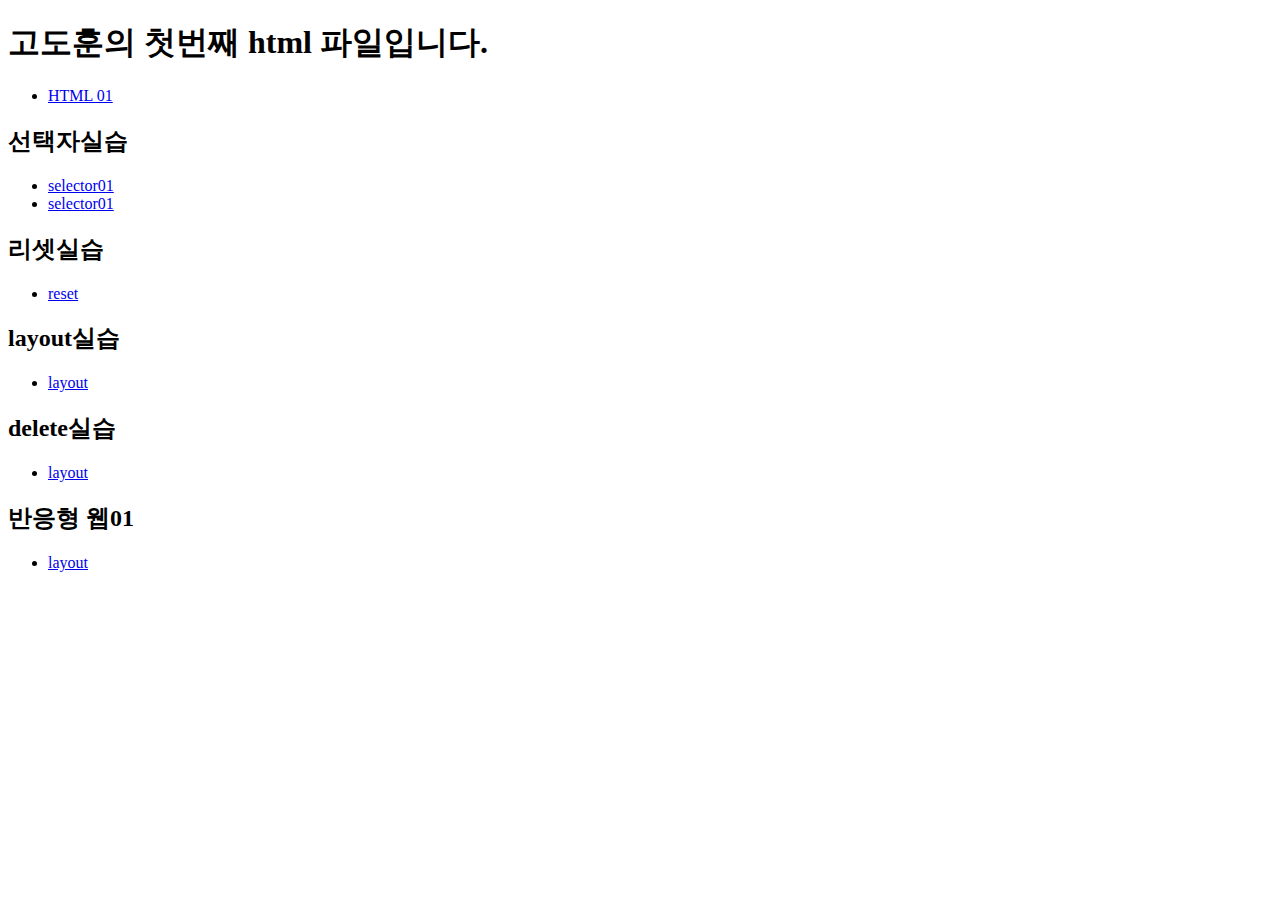
<file: index.html>
<!DOCTYPE html>
<html lang="ko">

<head>
    <meta charset="UTF-8">
    <meta http-equiv="X-UA-Compatible" content="IE=edge">
    <meta name="viewport" content="width=device-width, initial-scale=1.0">
    <title>Document</title>
</head>

<body>
    <h1>고도훈의 첫번째 html 파일입니다.</h1>

    <ul>
        <li><a href="./html01.html" target="_blank">HTML 01</a></li>
    </ul>
    <section>
        <h2>선택자실습</h2>
        <ul>
            <li><a href="./selector01.html" target="_blank">selector01</a></li>
            <li><a href="./selecotr02.html" target="_blank">selector01</a></li>
        </ul>
        <h2>리셋실습</h2>
        <ul>
            <li>
                <a href="./reset.html" target="_blank">reset
                </a>
            </li>
        </ul>
        <h2>layout실습</h2>
        <ul>
            <li>
                <a href="./layout01.html" target="_blank">layout
                </a>
            </li>
        </ul>
        <h2>delete실습</h2>
        <ul>
            <li>
                <a href="./delete.html" target="_blank">layout
                </a>
            </li>
        </ul>

        <h2>반응형 웹01</h2>
        <ul>
            <li>
                <a href="./responsive.html" target="_blank">layout
                </a>
            </li>
        </ul>

    </section>
</body>

</html>
</file>
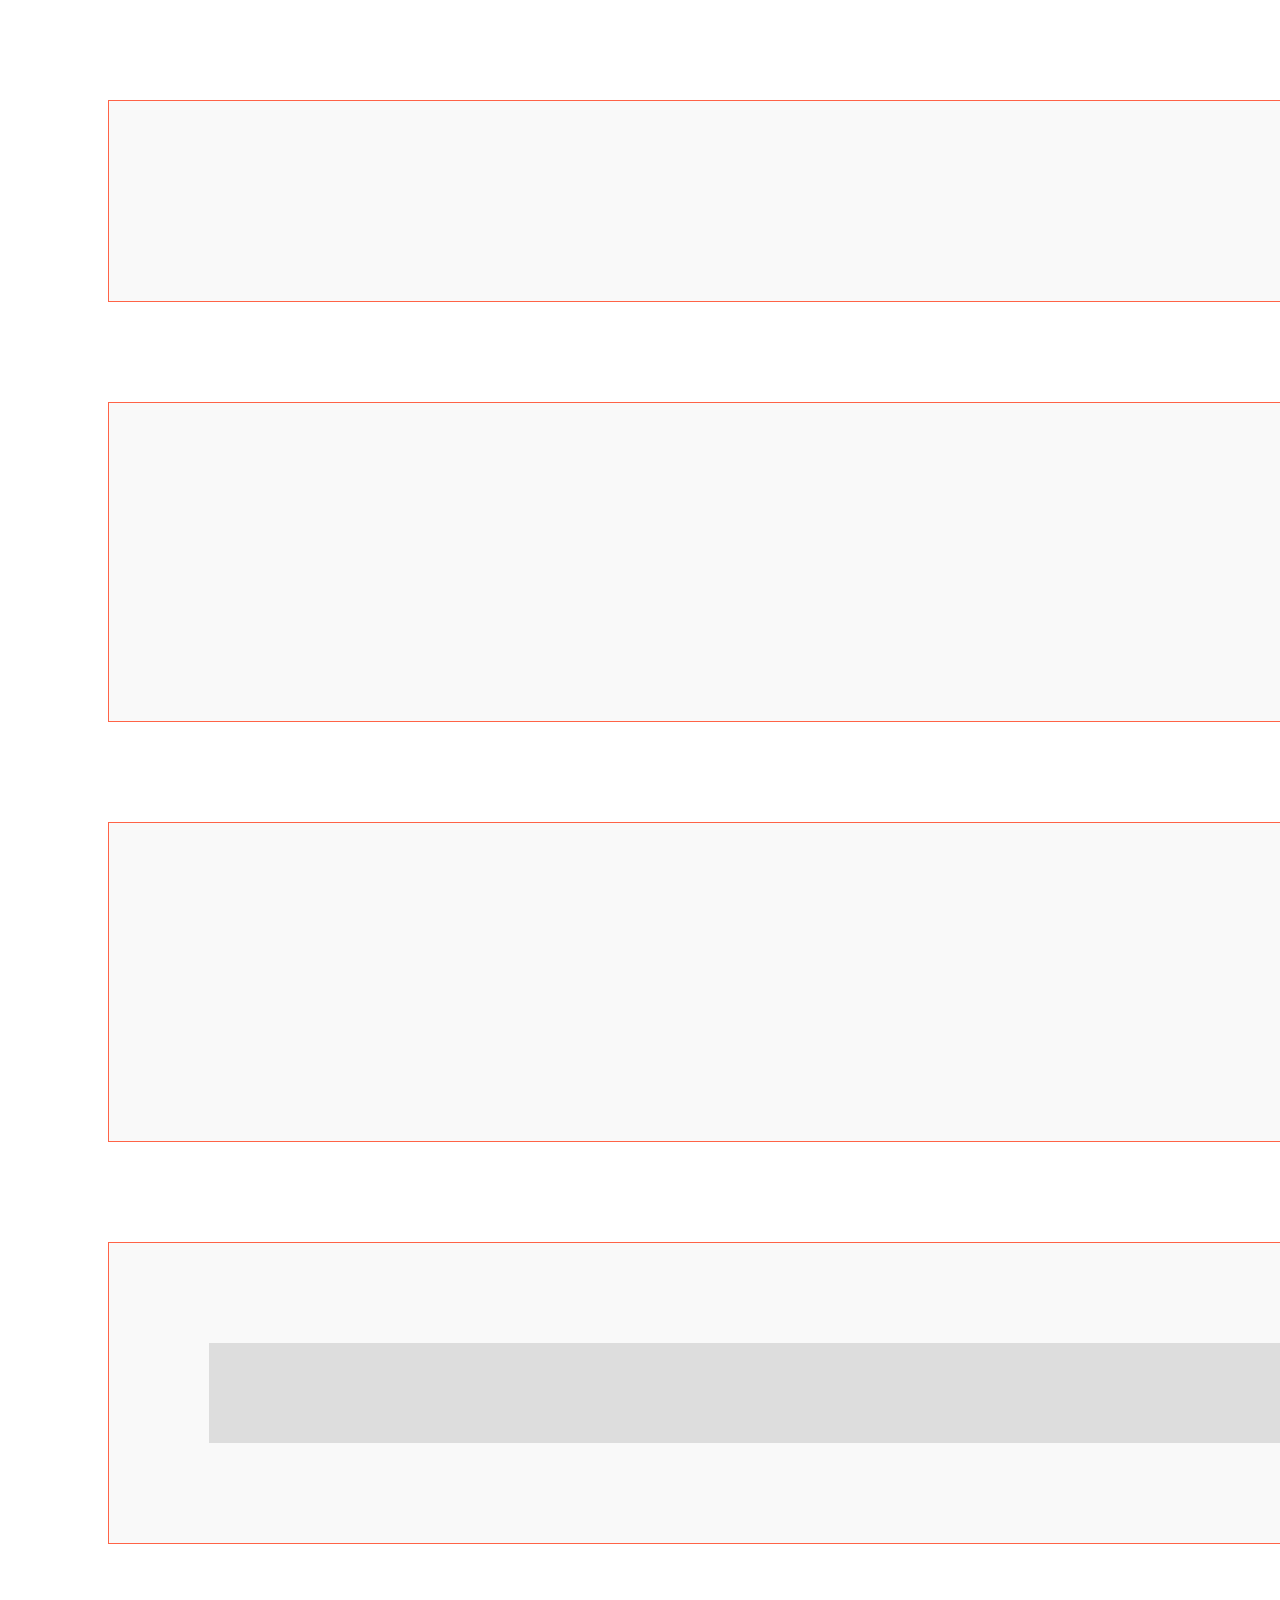
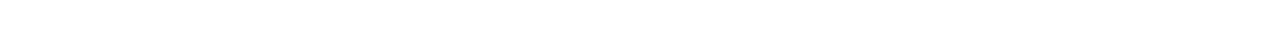
<file: delete.html>
<!DOCTYPE html>
<html lang="ko">

<head>
    <meta charset="UTF-8">
    <meta http-equiv="X-UA-Compatible" content="IE=edge">
    <meta name="viewport" content="width=device-width, initial-scale=1.0">
    <title>요소를 안보이게 하는 방법들</title>
    <style>
        section {
            width: 100%;
            border: 1px solid tomato;
            padding: 100px;
            margin: 100px;
            text-align: center;
            background: #f9f9f9;

        }

        section .box {
            padding: 50px;
            background: #ddd;
        }

        /* 공간과 내용을 모두 삭제 */
        .display .box {
            display: none;
        }

        /* 공간은 남겨두고 내용을 숨김 */
        .visibility .box {
            visibility: hidden;
        }

        .opacity .box {
            opacity: 0;
        }

        .overflow .box a {
            display: block;
            height: 0;
            overflow: hidden;
        }
    </style>
</head>

<body>
    <section class="display">
        <div class="box"><a href="">my dream is lotto</a></div>
    </section>
    <section class="visibility">
        <div class="box"><a href="">my dream is lotto</a></div>
    </section>
    <section class="opacity">
        <div class="box"><a href="">my dream is lotto</a></div>
    </section>
    <section class="overflow">
        <div class="box"><a href="">my dream is lotto</a></div>
    </section>

</body>

</html>
</file>
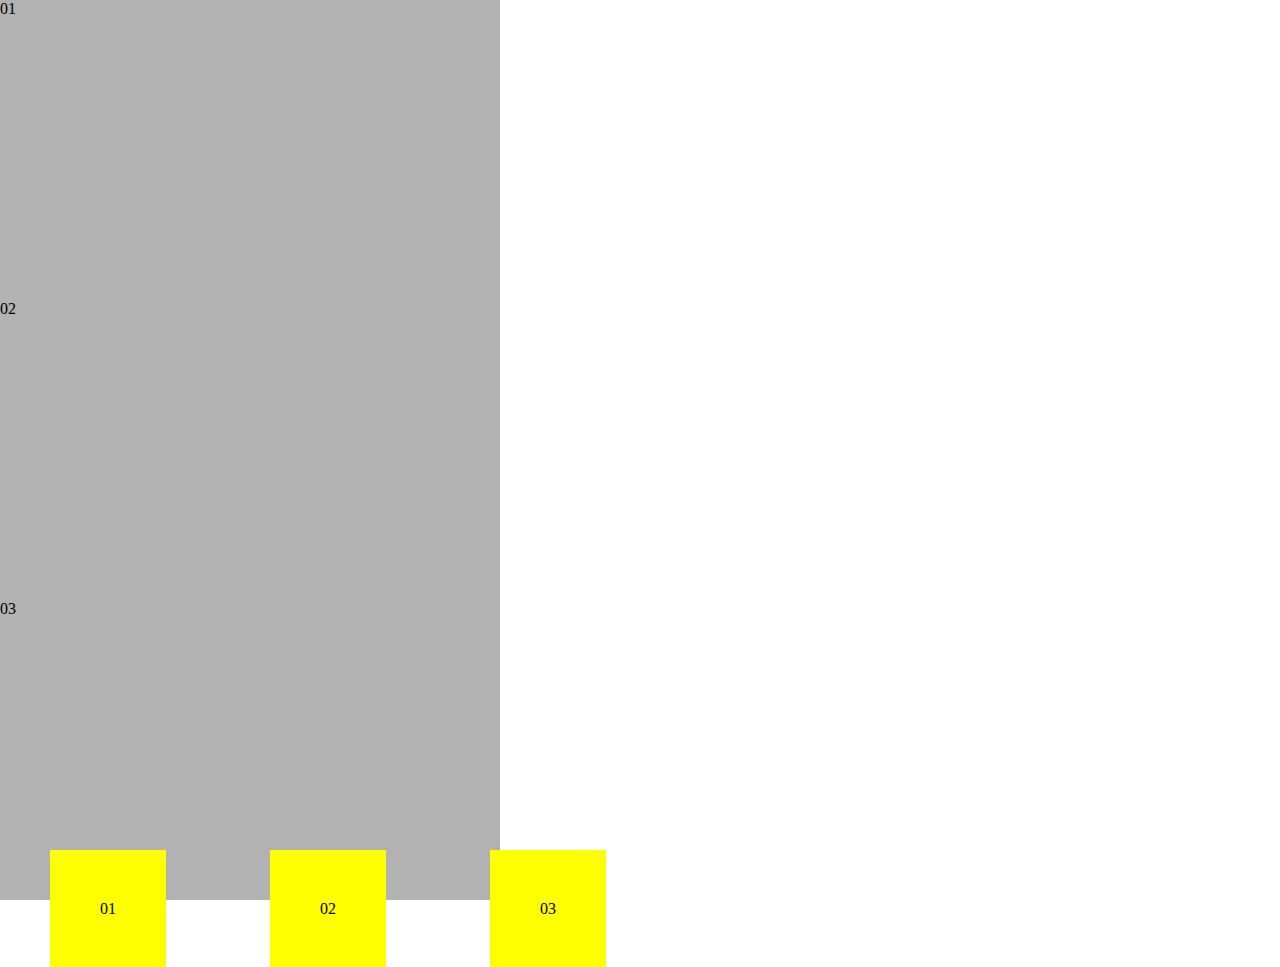
<file: display01.html>
<!DOCTYPE html>
<html lang="ko">

<head>
    <meta charset="UTF-8">
    <meta http-equiv="X-UA-Compatible" content="IE=edge">
    <meta name="viewport" content="width=device-width, initial-scale=1.0">
    <title>display 01</title>
    <style>
        body {
            margin: 0;
        }

        div,
        span {
            width: 500px;
            height: 300px;
            background: rgba(0, 0, 0, 0.3);
        }

        .inline {
            /* display: block; */
            background: yellow;
            margin: 50px;
            padding: 50px;
            /* display: block;을 사용하면 margin,padding X */
        }
    </style>
</head>

<body>
    <div class="box">01</div>
    <div class="box">02</div>
    <div class="box">03</div>

    <span class="inline">01</span>
    <span class="inline">02</span>
    <span class="inline">03</span>
</body>

</html>
</file>
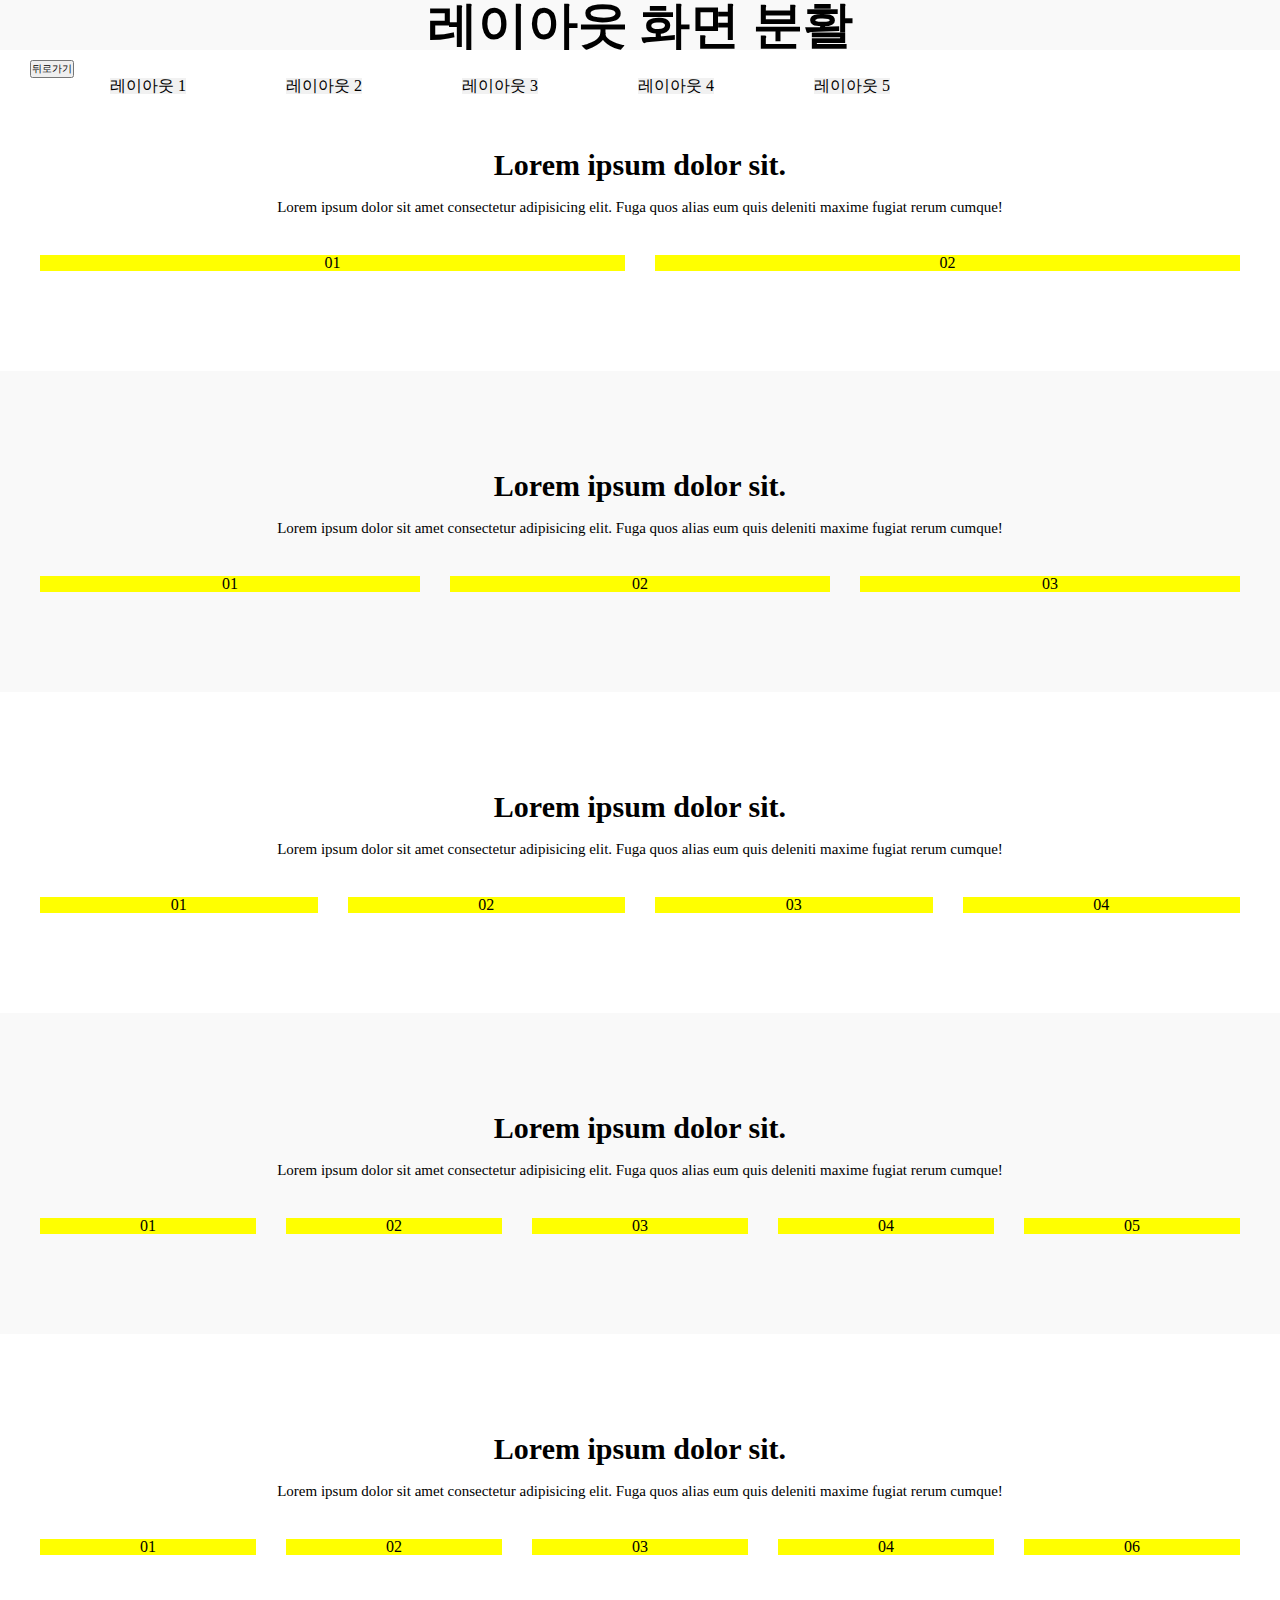
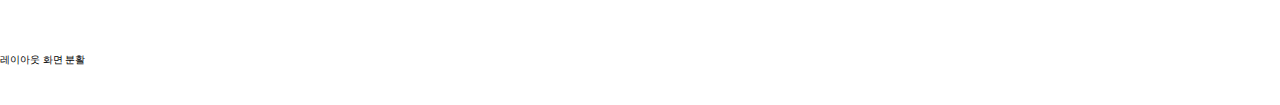
<file: layout01.html>
<!DOCTYPE html>
<html lang="ko">

<head>
    <meta charset="UTF-8">
    <meta http-equiv="X-UA-Compatible" content="IE=edge">
    <meta name="viewport" content="width=device-width, initial-scale=1.0">
    <title>Layout01</title>
    <style>
        * {
            /* inherit:16px로 고정*/
            font-size: inherit;
            font-weight: inherit;
            margin: 0;
            padding: 0;
            box-sizing: border-box;

        }

        header {
            font-size: 50px;
            font-weight: bolder;

            position: relative;
            text-align: center;
            background: #f9f9f9;
        }

        ul,
        ol {
            list-style: none;
        }

        a {
            color: inherit;
            text-decoration: none;
        }

        em,
        i,
        address {
            font-style: normal;
        }

        body {
            line-height: 1;
        }

        body h2 {
            font-size: 30px;
            font-weight: bold;
            margin: 0 0 20px 0;
        }

        body p {
            font-size: 15px;
            margin: 0 0 40px 0;
            text-align: center;
        }



        .sc01 {
            padding: 100px 0;
            text-align: center;
        }

        /* .sc01 h2 {
            font-size: 30px;
            font-weight: bold;
            margin: 0 0 20px 0;
        }

        .sc01 p {
            font-size: 15px;
            margin: 0 0 40px 0;
            text-align: center;
        } */

        .inner {
            display: flex;
            gap: 30px;
            /*무조건 gqp은 30px*/
            width: 1200px;
            margin: 0 auto;
            text-align: center;

        }

        .inner .box {
            flex: 1;
            /* 3등분 400씩 */
            background-color: #ff0;
        }

        .sc01 {
            padding: 100px 0;
            text-align: center;
        }

        .sc02 {
            padding: 100px 0;
            text-align: center;
            background: #f9f9f9;
        }

        .sc03 {
            padding: 100px 0;
            text-align: center;

        }

        .sc04 {
            padding: 100px 0;
            text-align: center;
            background: #f9f9f9;
        }

        .sc05 {
            padding: 100px 0;
            text-align: center;

        }

        footer p {
            font-size: 10px;
            text-align: left;
        }

        nav {
            position: absolute;
            width: 0 auto;
            height: 100px;
            padding: 0 10px 0 10px;
            gap: 30px;
        }

        nav button {
            font-size: 10px;
            margin-left: 20px;
            margin-top: 10px;
        }

        nav ul li {
            list-style-type: none;
            float: left;
            margin-left: 100px;
            background-color: #f1f1f1;
            text-align: center;
        }
    </style>
</head>


<body>
    <header>레이아웃 화면 분활</header>

    <nav>
        <button><a href="index.html">뒤로가기</a></button>
        <ul>
            <li><a href="">레이아웃 1</a></li>
            <li><a href="">레이아웃 2</a></li>
            <li><a href="">레이아웃 3</a></li>
            <li><a href="">레이아웃 4</a></li>
            <li><a href="">레이아웃 5</a></li>
        </ul>
    </nav>
    <section id="sc0" class="sc01">
        <h2>Lorem ipsum dolor sit.</h2>
        <p>Lorem ipsum dolor sit amet consectetur adipisicing elit. Fuga quos alias eum quis deleniti maxime fugiat
            rerum cumque!</p>
        <div class="inner">
            <div class="box">01</div>
            <div class="box">02</div>
        </div>
    </section>
    <section class="sc02">
        <h2>Lorem ipsum dolor sit.</h2>
        <p>Lorem ipsum dolor sit amet consectetur adipisicing elit. Fuga quos alias eum quis deleniti maxime fugiat
            rerum cumque!</p>
        <div class="inner">
            <div class="box">01</div>
            <div class="box">02</div>
            <div class="box">03</div>
        </div>
    </section>
    <section class="sc03">
        <h2>Lorem ipsum dolor sit.</h2>
        <p>Lorem ipsum dolor sit amet consectetur adipisicing elit. Fuga quos alias eum quis deleniti maxime fugiat
            rerum cumque!</p>
        <div class="inner">
            <div class="box">01</div>
            <div class="box">02</div>
            <div class="box">03</div>
            <div class="box">04</div>
        </div>
    </section>
    <section class="sc04">
        <h2>Lorem ipsum dolor sit.</h2>
        <p>Lorem ipsum dolor sit amet consectetur adipisicing elit. Fuga quos alias eum quis deleniti maxime fugiat
            rerum cumque!</p>
        <div class="inner">
            <div class="box">01</div>
            <div class="box">02</div>
            <div class="box">03</div>
            <div class="box">04</div>
            <div class="box">05</div>
        </div>
    </section>
    <section class="sc05">
        <h2>Lorem ipsum dolor sit.</h2>
        <p>Lorem ipsum dolor sit amet consectetur adipisicing elit. Fuga quos alias eum quis deleniti maxime fugiat
            rerum cumque!</p>
        <div class="inner">
            <div class="box">01</div>
            <div class="box">02</div>
            <div class="box">03</div>
            <div class="box">04</div>
            <div class="box">06</div>
        </div>
    </section>
    <footer>
        <p>레이아웃 화면 분활</p>
    </footer>

</body>

</html>
</file>
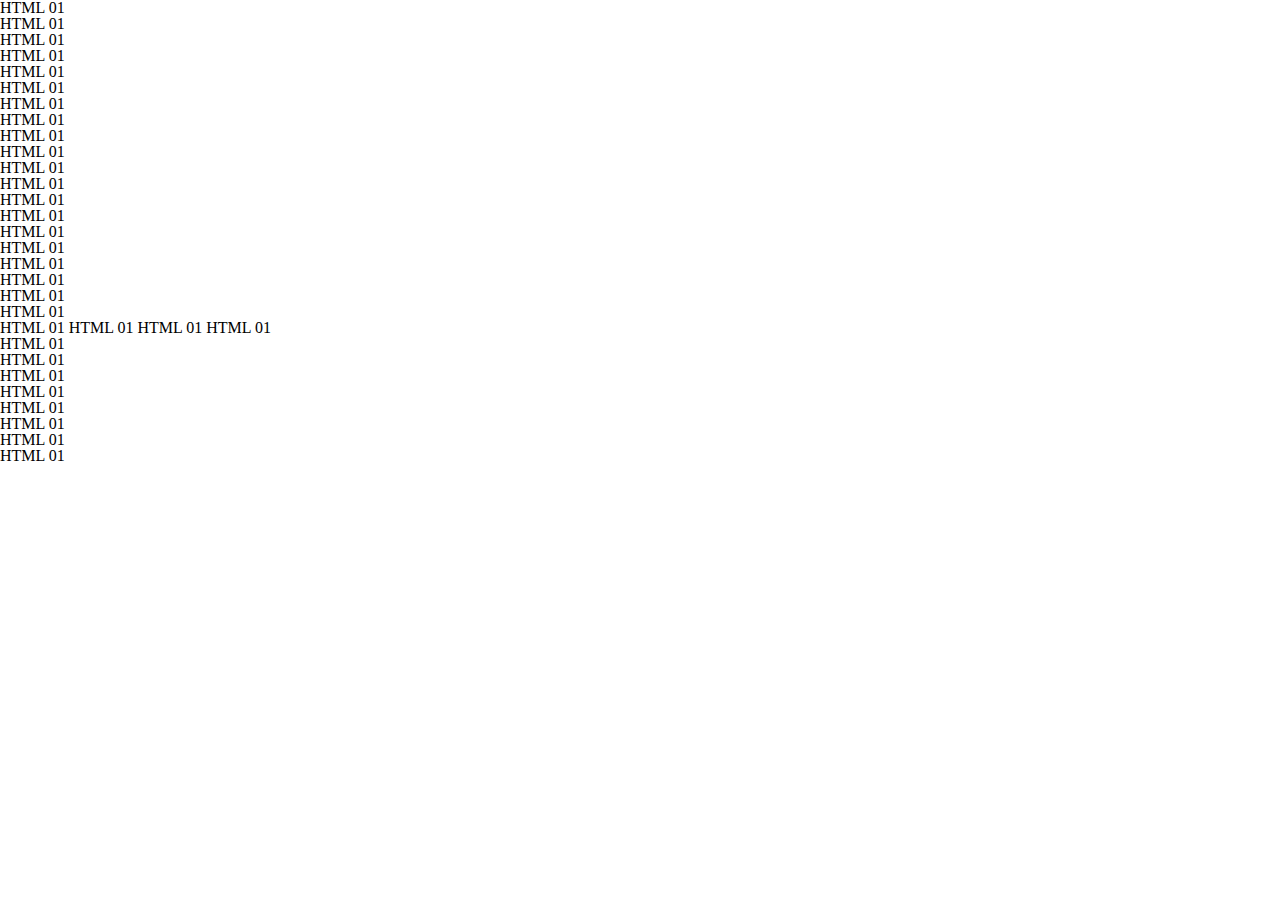
<file: reset.html>
<!DOCTYPE html>
<html lang="ko">

<head>
    <meta charset="UTF-8">
    <meta http-equiv="X-UA-Compatible" content="IE=edge">
    <meta name="viewport" content="width=device-width, initial-scale=1.0">
    <title>Document</title>
    <style>
        * {
            /* inherit:16px로 고정*/
            font-size: inherit;
            font-weight: inherit;
            margin: 0;
            padding: 0;
            box-sizing: border-box;

        }

        ul,
        ol {
            list-style: none;
        }

        a {
            color: inherit;
            text-decoration: none;
        }

        em,
        i,
        address {
            font-style: normal;
        }

        body {
            line-height: 1;
        }
    </style>
</head>

<body>
    <!-- 기본박스 -->
    <div>HTML 01</div>

    <!-- 제목 -->
    <h1>HTML 01</h1>
    <h2>HTML 01</h2>
    <h3>HTML 01</h3>
    <h4>HTML 01</h4>
    <h5>HTML 01</h5>
    <h6>HTML 01</h6>

    <!-- 리스트박스 -->
    <ul>
        <li>HTML 01</li>
        <li>HTML 01</li>
        <li>HTML 01</li>
        <li>HTML 01</li>
    </ul>
    <ol>
        <li>HTML 01</li>
        <li>HTML 01</li>
        <li>HTML 01</li>
        <li>HTML 01</li>
    </ol>
    <dl>
        <dt>HTML 01</dt>
        <dd>HTML 01</dd>
        <dd>HTML 01</dd>
        <dd>HTML 01</dd>
    </dl>
    <p>HTML 01</p>

    <!-- 인라인 : 글자, 그림(가로 배치) -->
    <a href="">HTML 01</a>
    <strong>HTML 01</strong>
    <em>HTML 01</em>
    <span>HTML 01</span>

    <!-- HTML5 시맨틱 태그 : 의미만 가지고 있는 태그 -->
    <header>HTML 01</header>
    <footer>HTML 01</footer>
    <main>HTML 01</main>
    <section>HTML 01</section>
    <aside>HTML 01</aside>
    <article>HTML 01</article>
    <figure>HTML 01</figure>
    <nav>HTML 01</nav>
</body>

</html>
</file>
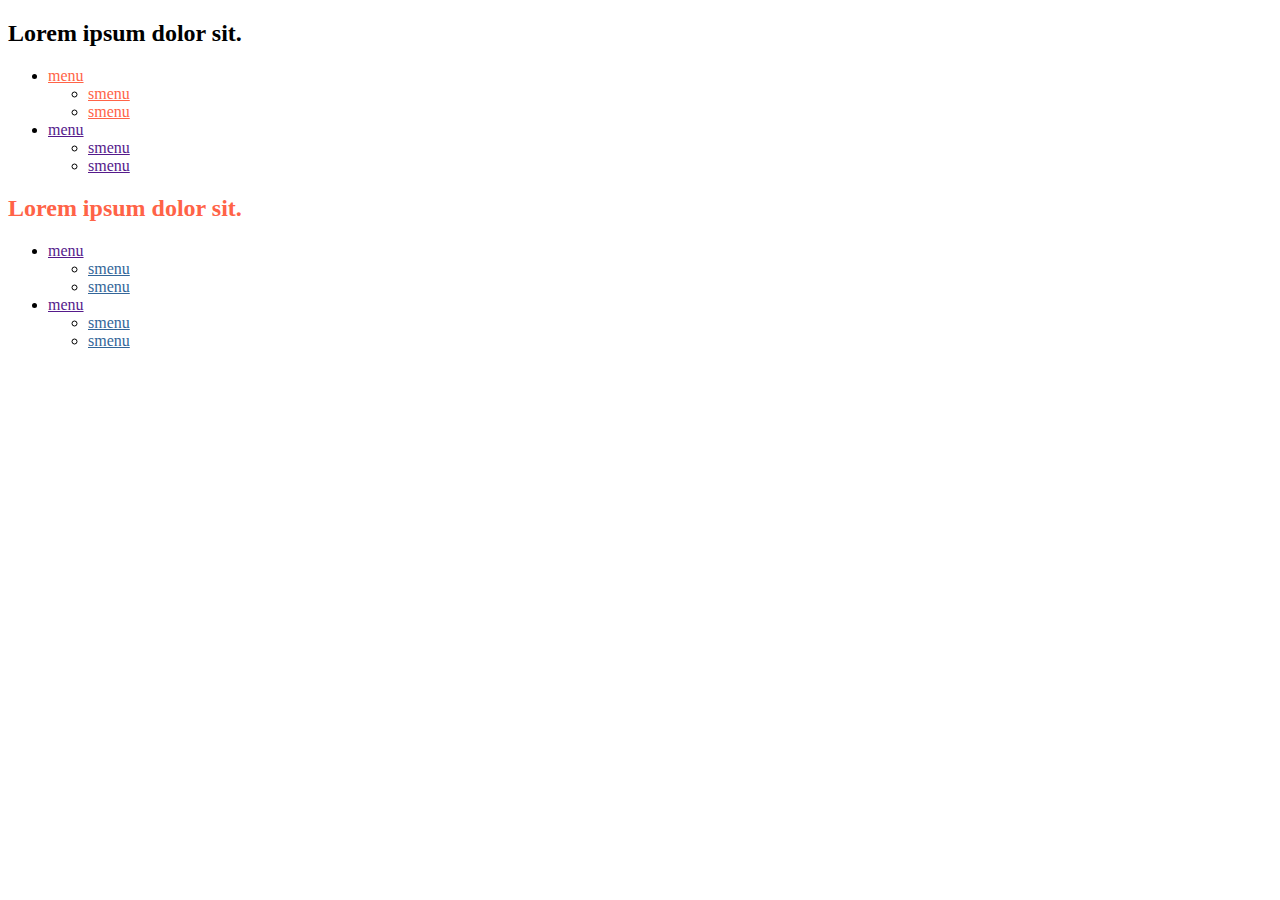
<file: selecotr02.html>
<!DOCTYPE html>
<html lang="en">

<head>
    <meta charset="UTF-8">
    <meta http-equiv="X-UA-Compatible" content="IE=edge">
    <meta name="viewport" content="width=device-width, initial-scale=1.0">
    <title>Document</title>
    <style>
        .class2 h2 {
            color: tomato;
        }

        .class>ul>li:nth-child(1) a {
            color: tomato;
        }

        .class2>ul>li>a+ul a {
            color: #369;
        }
    </style>
</head>

<body>
    <section class="class">
        <h2>Lorem ipsum dolor sit.</h2>
        <ul>
            <li><a href="">menu</a>
                <ul>
                    <li>
                        <a href="">smenu</a>
                    </li>
                    <li> <a href="">smenu</a></li>

                </ul>
            </li>
            <li><a href="">menu</a>
                <ul>
                    <li>
                        <a href="">smenu</a>
                    </li>
                    <li> <a href="">smenu</a>
                    </li>
                </ul>
            </li>
        </ul>
    </section>
    <section class="class2">
        <h2>Lorem ipsum dolor sit.</h2>
        <ul>
            <li><a href="">menu</a>
                <ul>
                    <li>
                        <a href="">smenu</a>
                    </li>
                    <li> <a href="">smenu</a></li>

                </ul>
            </li>
            <li><a href="">menu</a>
                <ul>
                    <li>
                        <a href="">smenu</a>
                    </li>
                    <li> <a href="">smenu</a></li>

                </ul>
            </li>
        </ul>
    </section>
</body>

</html>
</file>
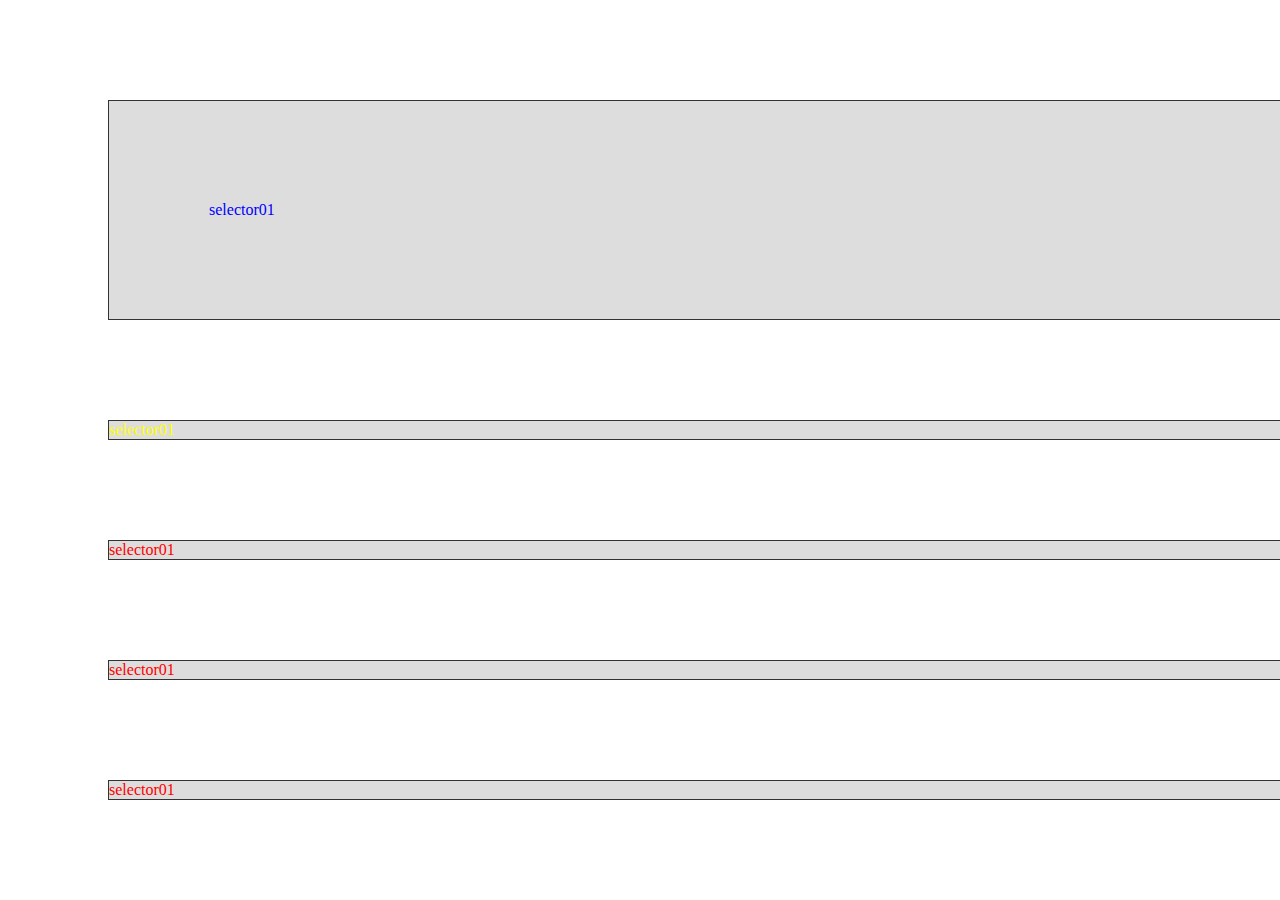
<file: selector01.html>
<!DOCTYPE html>
<html lang="en">

<head>
    <meta charset="UTF-8">
    <meta http-equiv="X-UA-Compatible" content="IE=edge">
    <meta name="viewport" content="width=device-width, initial-scale=1.0">
    <title>selector01</title>
    <style>
        #id {
            color: blue;
            padding: 100px;
            /* 4자리:상 우 하 좌, 
            3자리:상하 좌우 */
            box-sizing: border-box;
        }

        .class {
            color: yellow;
        }

        div {
            color: red;
            background-color: #ddd;
            width: 1200px;
            border: 1px solid #333;
            margin: 100px;
        }
    </style>
</head>

<body>
    <div id="id">selector01</div>
    <div class="class">selector01</div>
    <div>selector01</div>
    <div>selector01</div>
    <div>selector01</div>

</body>

</html>
</file>
